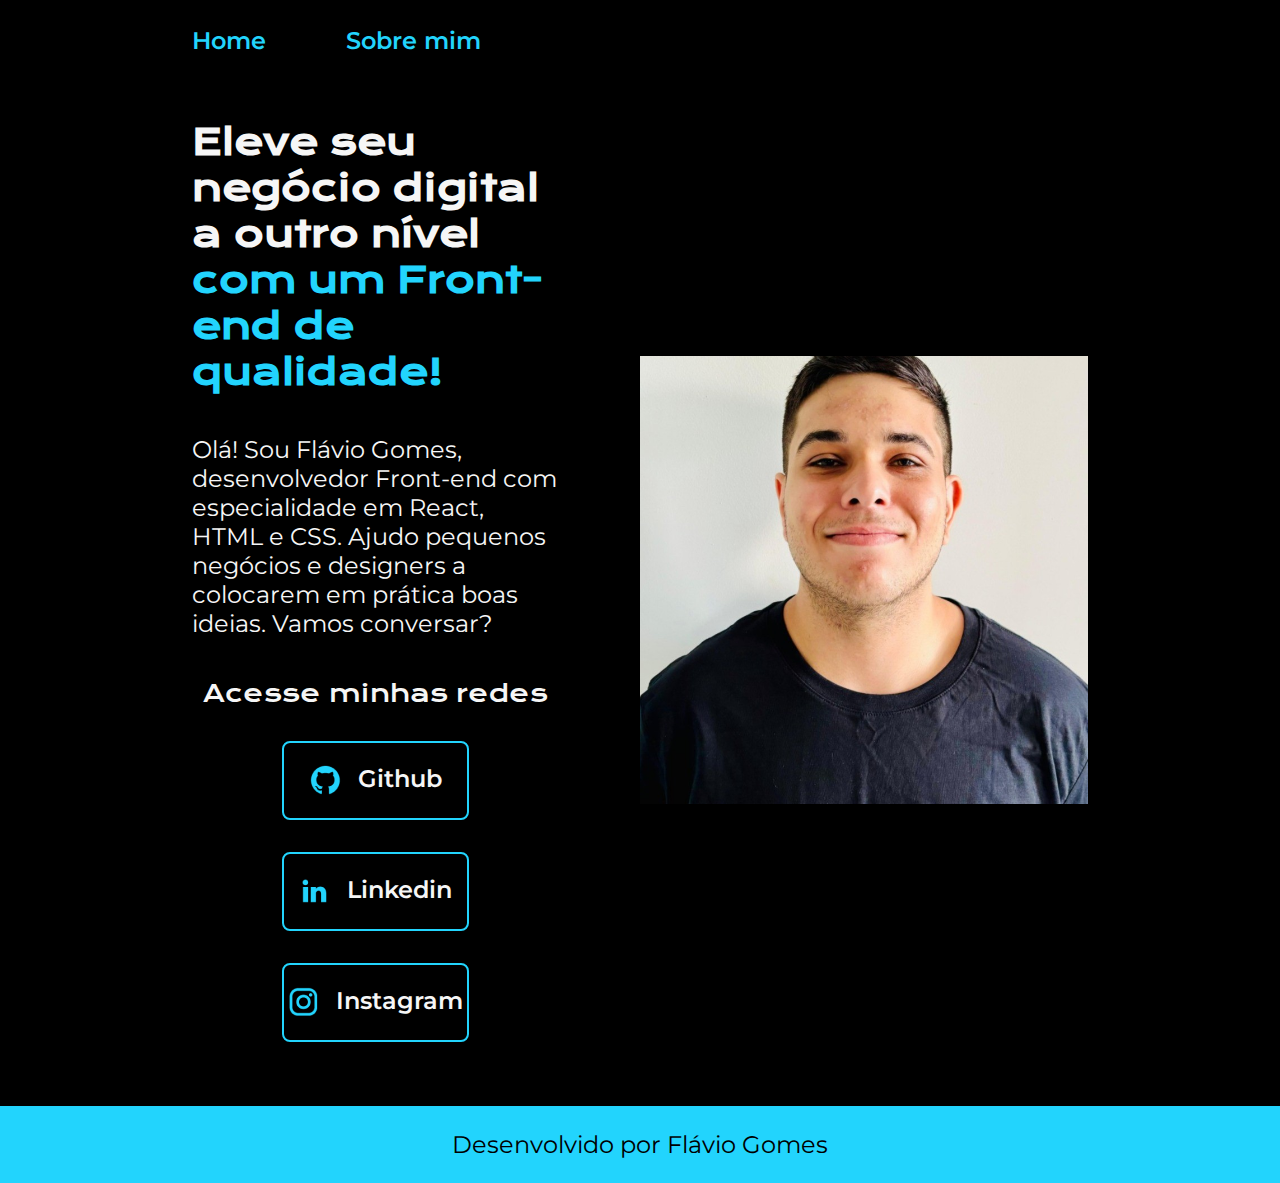
<file: index.html>
<!DOCTYPE html>
<html lang="pt-br">

<head>
    <meta charset="UTF-8">
    <meta http-equiv="X-UA-Compatible" content="IE=edge">
    <meta name="viewport" content="width=device-width, initial-scale=1.0">
    <title>Portifolio</title>
    <link rel="stylesheet" href="./styles/style.css">
</head>

<body>
    <header class="cabecalho">
        <nav class="cabecalho__menu">
            <a class="cabecalho__menu__link" href="index.html">Home</a>
            <a class="cabecalho__menu__link" href="about.html">Sobre mim</a>
        </nav>
    </header>
    <main class="apresentacao">
        <section class="apresentacao__conteudo">
            <h1 class="apresentacao__conteudo__titulo">Eleve seu negócio digital a outro nível<strong 
            class="titulo-destaque"> com um Front-end de qualidade!
            </strong></h1>
            <p class="apresentacao__conteudo__texto">Olá! Sou Flávio Gomes, desenvolvedor
            Front-end com especialidade em React, HTML e
            CSS. Ajudo pequenos negócios e designers a
            colocarem em prática boas ideias. Vamos
            conversar?</p>
            <div class="apresentacao__links">
                <h2 class="apresentacao__links__subtitulo">Acesse minhas redes</h2>
                <a class="apresentacao__links__navegacao" href="https://github.com/FlavioGomesMenezesPorto">
                    <img src="imagens/github.png">
                    Github
                </a>
                <a class="apresentacao__links__navegacao" href="https://www.linkedin.com/in/flavio-porto-a50807251">
                    <img src="imagens/linkedin.png">
                    Linkedin
                </a>
                <a class="apresentacao__links__navegacao" href="https://www.instagram.com/gomessporto_">
                    <img src="imagens/instagram.png">
                    Instagram
                </a>
            </div>
        </section>
        <img class="apresentacao__imagem" src="imagens/Flavio.linkedin.jpg" alt="Flávio Gomes">
    </main>
    <footer class="rodape">
        <p>Desenvolvido por Flávio Gomes</p>
    </footer>
</body>

</html>
</file>
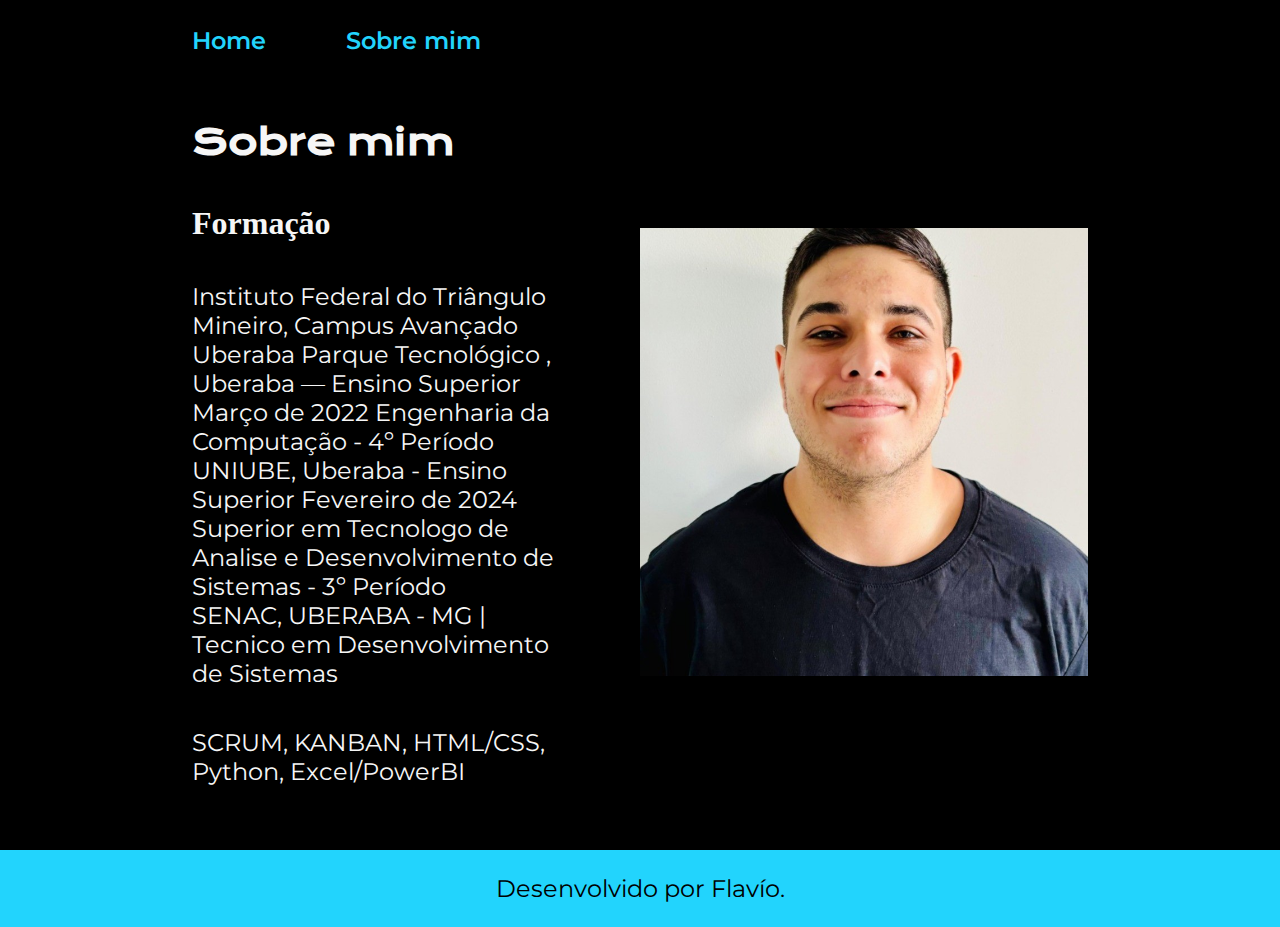
<file: about.html>
<!DOCTYPE html>
<html lang="pt-br">

<head>
    <meta charset="UTF-8">
    <meta http-equiv="X-UA-Compatible" content="IE=edge">
    <meta name="viewport" content="width=device-width, initial-scale=1.0">
    <title>Sobre mim</title>
    <link rel="stylesheet" href="./styles/style.css">
</head>

<body>
    <header class="cabecalho">
        <nav class="cabecalho__menu">
            <a class="cabecalho__menu__link" href="index.html">Home</a>
            <a class="cabecalho__menu__link" href="about.html">Sobre mim</a>
        </nav>
    </header>

    <main class="apresentacao">
        <section class="apresentacao__conteudo">
            <h1 class="apresentacao__conteudo__titulo">Sobre mim</h1>
            <h1 class="apresentacao__conteudo"> Formação</h1>
            <p class="apresentacao__conteudo__texto">
                Instituto Federal do Triângulo Mineiro, Campus Avançado Uberaba Parque Tecnológico , Uberaba — Ensino Superior
                Março de 2022 Engenharia da Computação - 4º Período <br> 
                UNIUBE, Uberaba - Ensino Superior Fevereiro de 2024 <br>
                Superior em Tecnologo de Analise e Desenvolvimento de Sistemas - 3º Período <br>
                SENAC, UBERABA - MG | Tecnico em Desenvolvimento de Sistemas      
            </p>
            <p class="apresentacao__conteudo__texto">
                SCRUM, KANBAN, HTML/CSS, Python, Excel/PowerBI
            </p>
        </section>
        <img class="apresentacao__imagem" src="imagens/Flavio.linkedin.jpg" alt="Flavio Gomes, Desenvolvedor">
    </main>

    <footer class="rodape">
        <p>Desenvolvido por Flavío.</p>
    </footer>
</body>

</html>
</file>
<file: styles/style.css>
@import url('https://fonts.googleapis.com/css2?family=Krona+One&family=Montserrat:wght@400;600&display=swap');

:root {
    --cor-primaria: #000000;
    --cor-secundaria: #F6F6F6;
    --cor-terciaria: #22D4FD;
    --cor-hover: #272727;

    --fonte-primaria: 'Krona One', sans-serif;
    --fonte-secundaria: 'Montserrat', sans-serif;
}

*{
    margin: 0;
    padding: 0;
}

body{
    box-sizing: border-box;
    background-color: var(--cor-primaria);
    color: var(--cor-secundaria);
}

.cabecalho{
    padding: 2% 0% 0% 15%;
}

.cabecalho__menu{
    display: flex;
    gap: 80px;
}

.cabecalho__menu__link{
    font-family: var(--fonte-secundaria);
    font-size: 1.5rem;
    font-weight: 600;
    color: var(--cor-terciaria);
    text-decoration: none;
}
.apresentacao{
    padding: 5% 15%;
    display: flex;
    align-items: center;
    justify-content: space-between;
    gap: 82px;
}
.apresentacao__conteudo{
    width: 50%;
    display: flex;
    flex-direction: column;
    gap: 40px;
}

.apresentacao__conteudo__titulo{
    font-size: 2.25rem;
    font-family: var(--fonte-primaria);
}

.titulo-destaque{
    color: var(--cor-terciaria);
}

.apresentacao__conteudo__texto{
    font-size: 1.5rem;
    font-family: var(--fonte-secundaria);
}

.apresentacao__links{
    display: flex;
    flex-direction: column;
    justify-content: space-between;
    align-items: center;
    gap: 32px;
}

.apresentacao__links__subtitulo{
    font-family: var(--fonte-primaria);
    font-weight: 400;
    font-size: 1.5rem;
}

.apresentacao__links__navegacao{
    display: flex;
    justify-content: center;
    gap: 16px;
    border: 2px solid var(--cor-terciaria);
    width: 50%;
    text-align: center;
    border-radius: 8px;
    font-size: 1.5rem;
    font-weight: 600;
    padding: 21.5px 0;
    text-decoration: none;
    color: var(--cor-secundaria);
    font-family: var(--fonte-secundaria);
}

.apresentacao__links__link:hover{
    background-color: var(--cor-hover);
}

.apresentacao__imagem {
    width: 50%;
}

.rodape{
    color: var(--cor-primaria);
    background-color: var(--cor-terciaria);
    padding: 24px;
    text-align: center;
    font-family: var(--fonte-secundaria);
    font-size: 1.5rem;
    font-weight: 400;
}

@media (max-width: 1200px) {
    .cabecalho {
        padding: 10%;
    }

    .cabecalho__menu {
        justify-content: center;
    }

    .apresentacao {
        flex-direction: column-reverse;
        padding: 5% 5%;
    }

    .apresentacao__conteudo {
        width: auto;
    }
    
}
</file>
